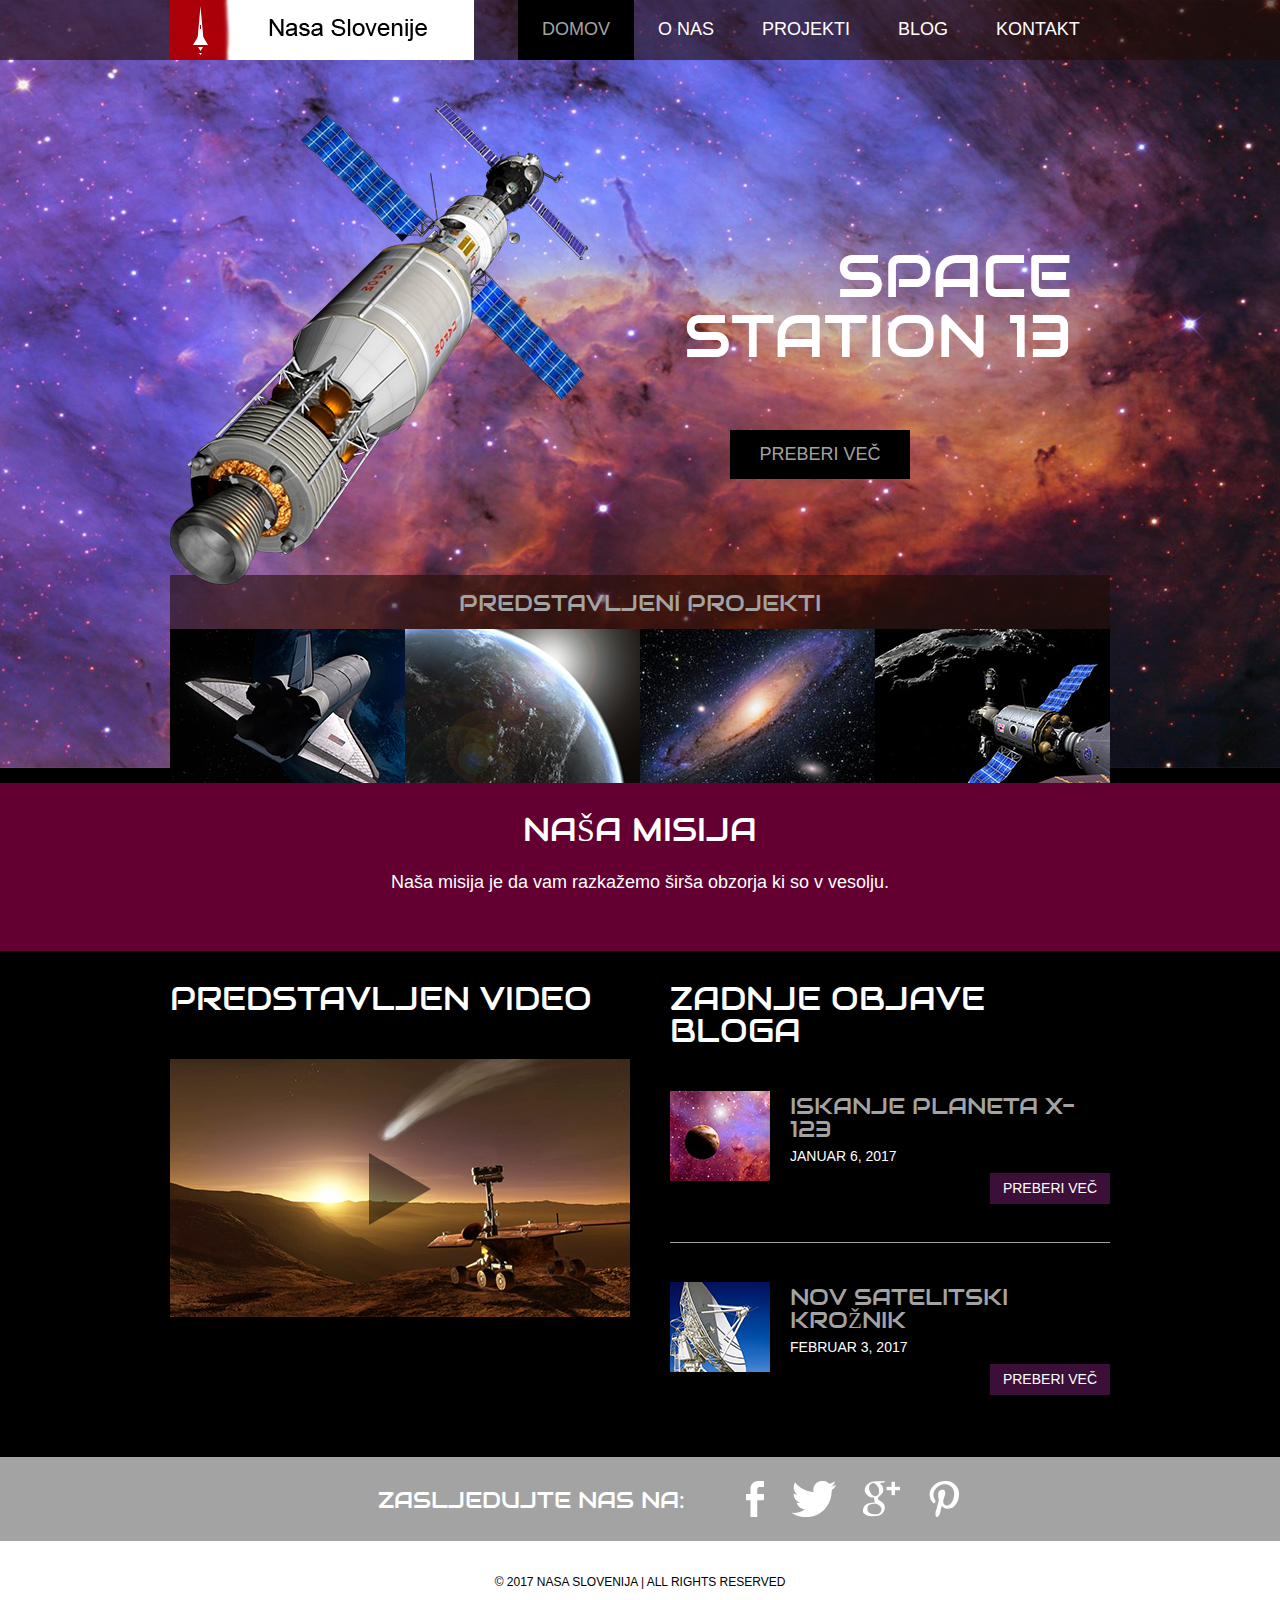
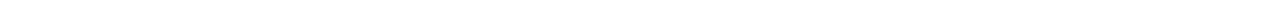
<file: Zakljucni_izpit_HTML/vesolje html/vesolje/index.html>
<!doctype html>
<html>
<head>
	<meta charset="UTF-8">
	<meta name="viewport" content="width=device-width, initial-scale=1.0">
	<link rel="shortcut icon" href="/vesolje/favicon.ico" type="image/x-icon">
    <link rel="icon" href="/favicon.ico" type="image/x-icon">
    <title>Nasa Slovenija</title>
	<link rel="stylesheet" href="css/style.css" type="text/css">
	<link rel="stylesheet" type="text/css" href="css/mobile.css">
	<script src="js/mobile.js" type="text/javascript"></script>
</head>
<body>
	<div id="page">
		<div id="header">
			<div>
				<a href="index.html" class="logo"><img src="images/logo_updatet.png" alt=""></a>
				<ul id="navigation">
					<li class="selected">
						<a href="index.html">Domov</a>
					</li>
					<li>
						<a href="O%20nas.html">O nas</a>
					</li>
					<li class="menu">
						<a href="Projekti.html">Projekti</a>
						<ul class="primary">
							<li>
								<a href="Space%20Engineers.html">Projekt SPACE ENGINEERS</a>
							</li>
						</ul>
					</li>
					<li class="menu">
						<a href="blog.html">Blog</a>
						<ul class="secondary">
							<li>
								<a href="Posamezna%20objava.html">Posamezna objava</a>
							</li>
						</ul>
					</li>
					<li>
						<a href="Kontakt.html">Kontakt</a>
					</li>
				</ul>
			</div>
		</div>
		<div id="body" class="home">
			<div class="header">
				<div>
					<img src="images/satellite.png" alt="" class="satellite">
					<h1>space station 13</h1>
					<h2></h2>
					<a href="blog.html" class="more">Preberi več</a>
					<h3>Predstavljeni projekti</h3>
					<ul>
						<li>
							<a href="Projekti.html"><img src="images/project-image1.jpg" alt=""></a>
						</li>
						<li>
							<a href="Blog.html"><img src="images/project-image2.jpg" alt=""></a>
						</li>
						<li>
							<a href="Space%20Engineers.html"><img src="images/project-image3.jpg" alt=""></a>
						</li>
						<li>
							<a href="Posamezna%20objava.html"><img src="images/project-image4.jpg" alt=""></a>
						</li>
					</ul>
				</div>
			</div>
			<div class="body">
				<div>
					<h1>Naša misija</h1>
					<p>Naša misija je da vam razkažemo širša obzorja ki so v vesolju.</p>
				</div>
			</div>
			<div class="footer">
				<div>
					<ul>
						<li>
							<h1>Predstavljen video</h1>
							<a href="blog.html"><img src="images/mars-rover.jpg" alt=""><span></span></a>
						</li>
						<li>
							<h1>zadnje objave BLOGA</h1>
							<ul>
								<li>
									<a href="blog.html"><img src="images/finding-planet.jpg" alt=""></a>
									<h1>iskanje planeta X-123</h1>
									<span>Januar 6, 2017</span>
									<a href="blog.html" class="more">preberi več</a>
								</li>
								<li>
									<a href="blog.html"><img src="images/new-satellitedish.jpg" alt=""></a>
									<h1>nov satelitski krožnik</h1>
									<span>FEBRUAR 3, 2017</span>
									<a href="blog.html" class="more">preberi več</a>
								</li>
							</ul>
						</li>
					</ul>
				</div>
			</div>
		</div>
		<div id="footer">
			<div class="connect">
				<div>
					<h1>zasljedujte nas na:</h1>
					<div>
						<a href="https://www.facebook.com/9gag/?fref=ts" class="facebook">facebook</a>
						<a href="https://twitter.com/AshleyEmmax" class="twitter">twitter</a>
						<a href="https://plus.google.com/108351522299316597851" class="googleplus">googleplus</a>
						<a href="https://www.pinterest.com/" class="pinterest">pinterest</a>
					</div>
				</div>
			</div>
			<div class="footnote">
				<div>
					<p>&copy; 2017 NASA Slovenija | ALL RIGHTS RESERVED</p>
				</div>
			</div>
		</div>
	</div>
</body>
</html>
</file>
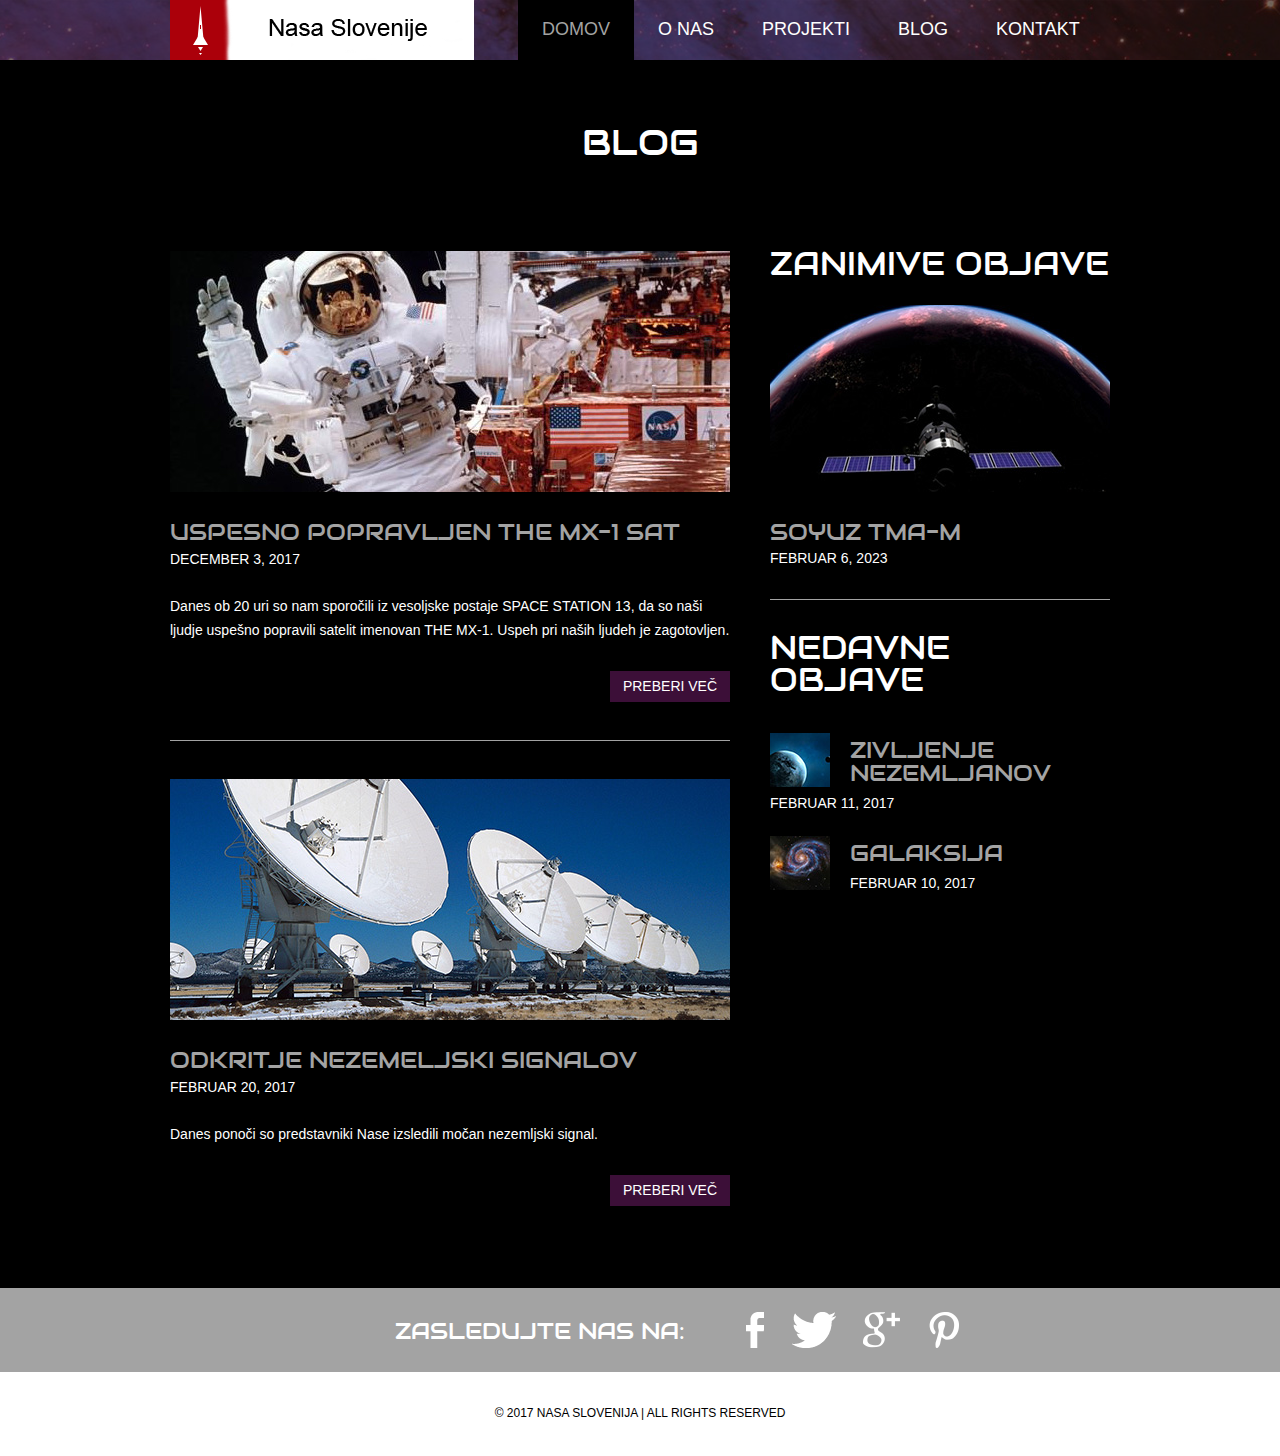
<file: Zakljucni_izpit_HTML/vesolje html/vesolje/Blog.html>
<!doctype html>
<html>
<head>
	<meta charset="UTF-8">
	<meta name="viewport" content="width=device-width, initial-scale=1.0">
    <link rel="shortcut icon" href="/vesolje/favicon.ico" type="image/x-icon">
    <link rel="icon" href="/favicon.ico" type="image/x-icon">
	<title>Nasa Slovenija</title>
	<link rel="stylesheet" href="css/style.css" type="text/css">
	<link rel="stylesheet" type="text/css" href="css/mobile.css">
	<script src="js/mobile.js" type="text/javascript"></script>
</head>
<body>
	<div id="page">
		<div id="header">
			<div>
				<a href="index.html" class="logo"><img src="images/logo_updatet.png" alt=""></a>
				<ul id="navigation">
					<li class="selected">
						<a href="index.html">Domov</a>
					</li>
					<li>
						<a href="O%20nas.html">O nas</a>
					</li>
					<li class="menu">
						<a href="Projekti.html">Projekti</a>
						<ul class="primary">
							<li>
								<a href="Space%20Engineers.html">Projekt SPACE ENGINEERS</a>
							</li>
						</ul>
					</li>
					<li class="menu">
						<a href="blog.html">Blog</a>
						<ul class="secondary">
							<li>
								<a href="Posamezna%20objava.html">Posamezna objava</a>
							</li>
						</ul>
					</li>
					<li>
						<a href="Kontakt.html">Kontakt</a>
					</li>
				</ul>
			</div>
		</div>
		<div id="body">
			<div class="header">
				<div>
					<h1>Blog</h1>
					<div class="article">
						<ul>
							<li>
								<a href="Posamezna%20objava.html"><img src="images/astronaut.jpg" alt=""></a>
								<h1>USPESNO POPRAVLJEN THE MX-1 SAT</h1>
								<span>DECEMBER 3, 2017</span>
								<p>Danes ob 20 uri so nam sporočili iz vesoljske postaje SPACE STATION 13, da so naši ljudje uspešno popravili satelit imenovan THE MX-1. Uspeh pri naših ljudeh je zagotovljen.</p>
								<a href="Posamezna%20objava.html" class="more">Preberi več</a>
							</li>
							<li>
								<a href="Posamezna%20objava.html"><img src="images/satellite-dish.jpg" alt=""></a>
								<h1>ODKRITJE NEZEMELJSKI SIGNALOV</h1>
								<span>FEBRUAR 20, 2017</span>
								<p>Danes ponoči so predstavniki Nase izsledili močan nezemljski signal.</p>
								<a href="Posamezna%20objava.html" class="more">Preberi več</a>
							</li>
						</ul>
					</div>
					<div class="sidebar">
						<ul>
							<li>
								<h1>ZANIMIVE OBJAVE</h1>
								<a href="Posamezna%20objava.html"><img src="images/moon-satellite.jpg" alt=""></a>
								<h2>SOYUZ TMA-M</h2>
								<span>FEBRUAR 6, 2023</span>
							</li>
							<li>
								<h1>NEDAVNE OBJAVE</h1>
								<ul>
									<li>
										<a href="Posamezna%20objava.html"><img src="images/alien-life.jpg" alt=""></a>
										<h2>ZIVLJENJE NEZEMLJANOV</h2>
										<span>FEBRUAR 11, 2017</span>
									</li>
									<li>
										<a href="Posamezna%20objava.html"><img src="images/galaxy.jpg" alt=""></a>
										<h2>GALAKSIJA</h2>
										<span>FEBRUAR 10, 2017</span>
									</li>
								</ul>
							</li>
						</ul>
					</div>
				</div>
			</div>
		</div>
		<div id="footer">
			<div class="connect">
				<div>
					<h1>ZASLEDUJTE NAS NA:</h1>
					<div>
						<a href="https://www.facebook.com/9gag/?fref=ts" class="facebook">facebook</a>
						<a href="https://twitter.com/AshleyEmmax" class="twitter">twitter</a>
						<a href="https://plus.google.com/108351522299316597851" class="googleplus">googleplus</a>
						<a href="https://www.pinterest.com/" class="pinterest">pinterest</a>
					</div>
				</div>
			</div>
			<div class="footnote">
				<div>
					<p>&copy; 2017 NASA Slovenija | ALL RIGHTS RESERVED</p>
				</div>
			</div>
		</div>
	</div>
</body>
</html>
</file>
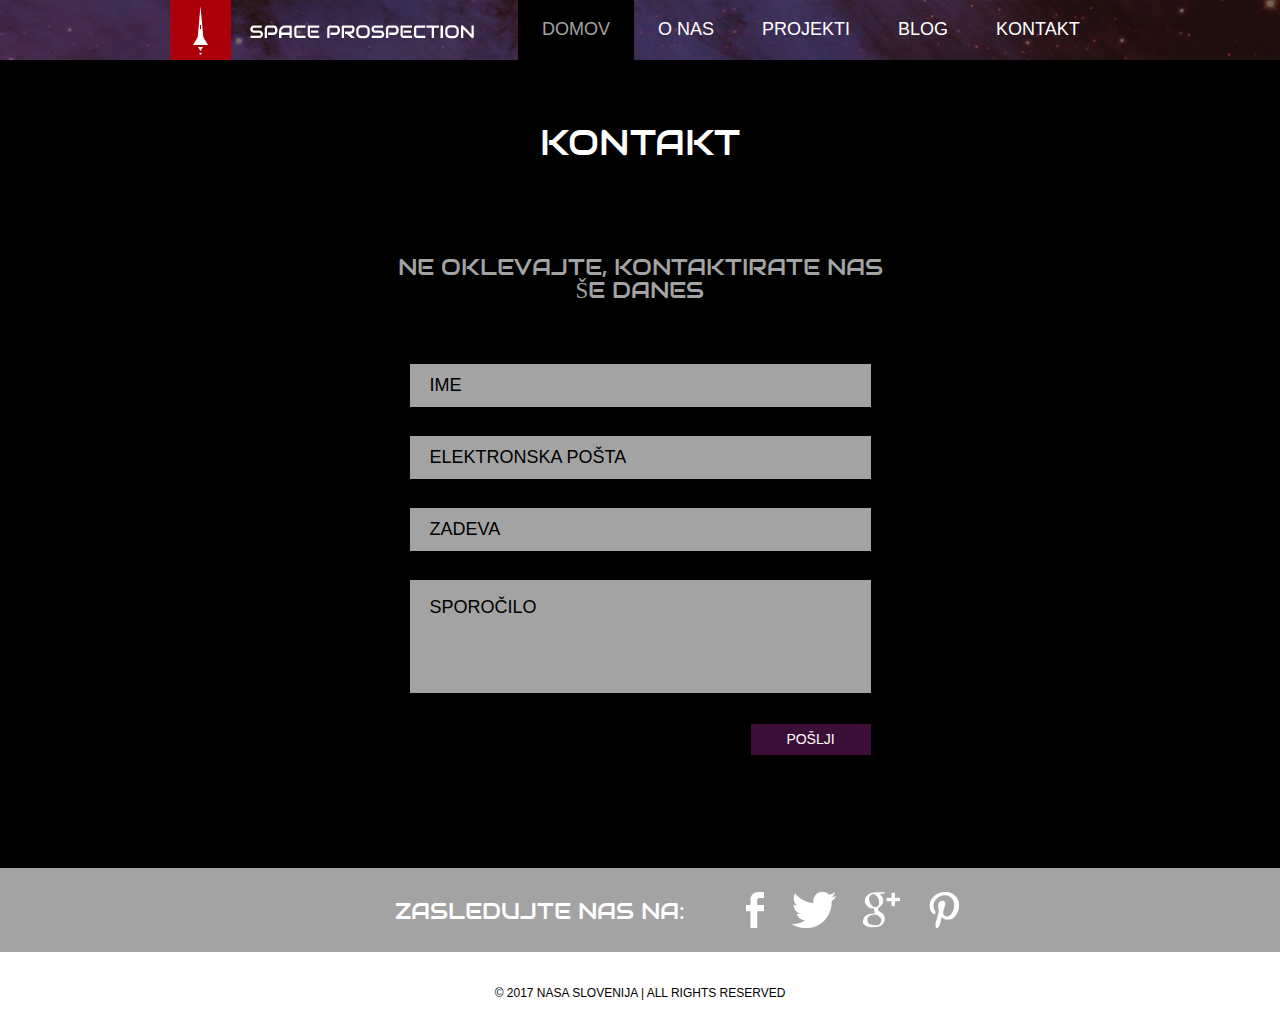
<file: Zakljucni_izpit_HTML/vesolje html/vesolje/Kontakt.html>
<!doctype html>
<html>
<head>
	<meta charset="UTF-8">
	<meta name="viewport" content="width=device-width, initial-scale=1.0">
    <link rel="shortcut icon" href="/vesolje/favicon.ico" type="image/x-icon">
    <link rel="icon" href="/favicon.ico" type="image/x-icon">
	<title>Nasa Slovenija</title>
	<link rel="stylesheet" href="css/style.css" type="text/css">
	<link rel="stylesheet" type="text/css" href="css/mobile.css">
	<script src="js/mobile.js" type="text/javascript"></script>
</head>
<body>
	<div id="page">
		<div id="header">
			<div>
				<a href="index.html" class="logo"><img src="images/logo.png" alt=""></a>
				<ul id="navigation">
					<li class="selected">
						<a href="index.html">Domov</a>
					</li>
					<li>
						<a href="O%20nas.html">O nas</a>
					</li>
					<li class="menu">
						<a href="Projekti.html">Projekti</a>
						<ul class="primary">
							<li>
								<a href="Space%20Engineers.html">Projekt SPACE ENGINEERS</a>
							</li>
						</ul>
					</li>
					<li class="menu">
						<a href="blog.html">Blog</a>
						<ul class="secondary">
							<li>
								<a href="Posamezna%20objava.html">Posamezna objava</a>
							</li>
						</ul>
					</li>
					<li>
						<a href="Kontakt.html">Kontakt</a>
					</li>
				</ul>
			</div>
		</div>
		<div id="body">
			<div class="header">
				<div class="contact">
					<h1>Kontakt</h1>
					<h2>Ne oklevajte, kontaktirate nas še danes</h2>
					<form action="index.html">
						<input type="text" name="Ime" value="Ime" onblur="this.value=!this.value?'Ime':this.value;" onfocus="this.select()" onclick="this.value='';">
						<input type="text" name="Elektronska pošta" value="Elektronska pošta" onblur="this.value=!this.value?'Email Address':this.value;" onfocus="this.select()" onclick="this.value='';">
						<input type="text" name="Zadeva" value="Zadeva" onblur="this.value=!this.value?'Subject':this.value;" onfocus="this.select()" onclick="this.value='';">
						<textarea name="message" cols="50" rows="7">Sporočilo</textarea>
						<input type="submit" value="Pošlji" id="submit">
					</form>
				</div>
			</div>
		</div>
		<div id="footer">
			<div class="connect">
				<div>
					<h1>zasledujte nas na:</h1>
					<div>
						<a href="https://www.facebook.com/9gag/?fref=ts" class="facebook">facebook</a>
						<a href="https://twitter.com/AshleyEmmax" class="twitter">twitter</a>
						<a href="https://plus.google.com/108351522299316597851" class="googleplus">googleplus</a>
						<a href="https://www.pinterest.com/" class="pinterest">pinterest</a>
					</div>
				</div>
			</div>
			<div class="footnote">
				<div>
					<p>&copy; 2017 NASA Slovenija | ALL RIGHTS RESERVED</p>
				</div>
			</div>
		</div>
	</div>
</body>
</html>
</file>
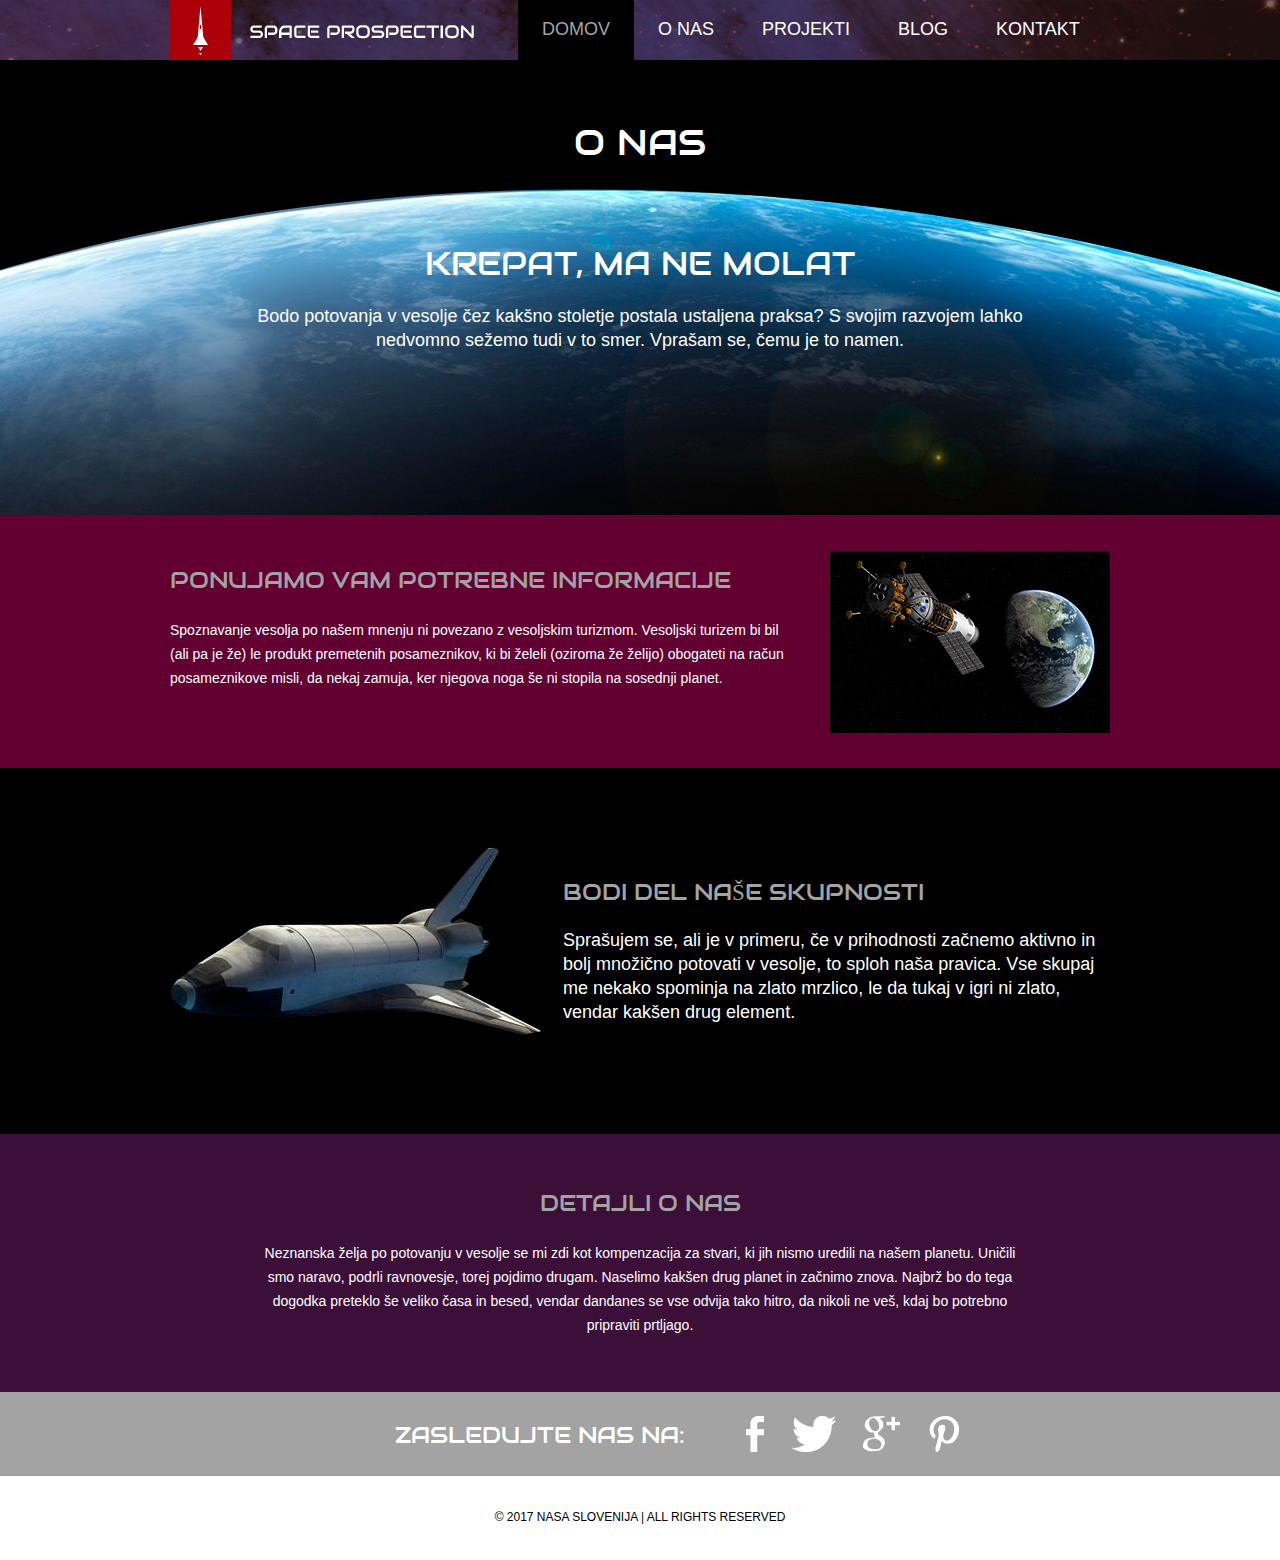
<file: Zakljucni_izpit_HTML/vesolje html/vesolje/O nas.html>
<!doctype html>
<html>
<head>
	<meta charset="UTF-8">
	<meta name="viewport" content="width=device-width, initial-scale=1.0">
    <link rel="shortcut icon" href="/vesolje/favicon.ico" type="image/x-icon">
    <link rel="icon" href="/favicon.ico" type="image/x-icon">
	<title>Nasa Slovenija</title>
	<link rel="stylesheet" href="css/style.css" type="text/css">
	<link rel="stylesheet" type="text/css" href="css/mobile.css">
	<script src="js/mobile.js" type="text/javascript"></script>
</head>
<body>
	<div id="page">
		<div id="header">
			<div>
				<a href="index.html" class="logo"><img src="images/logo.png" alt=""></a>
				<ul id="navigation">
					<li class="selected">
						<a href="index.html">Domov</a>
					</li>
					<li>
						<a href="O%20nas.html">O nas</a>
					</li>
					<li class="menu">
						<a href="Projekti.html">Projekti</a>
						<ul class="primary">
							<li>
								<a href="Space%20Engineers.html">Projekt SPACE ENGINEERS</a>
							</li>
						</ul>
					</li>
					<li class="menu">
						<a href="blog.html">Blog</a>
						<ul class="secondary">
							<li>
								<a href="Posamezna%20objava.html">Posamezna objava</a>
							</li>
						</ul>
					</li>
					<li>
						<a href="Kontakt.html">Kontakt</a>
					</li>
				</ul>
			</div>
		</div>
		<div id="body" class="about">
			<div class="header">
				<div>
					<h1>O NAS</h1>
					<h2>Krepat, ma ne molat</h2>
					<p>Bodo potovanja v vesolje čez kakšno stoletje postala ustaljena praksa? S svojim razvojem lahko nedvomno sežemo tudi v to smer. Vprašam se, čemu je to namen.</p>
				</div>
			</div>
			<div class="body">
				<div>
					<img src="images/earth-satellite.jpg" alt="">
					<h2>ponujamo vam potrebne informacije</h2>
					<p>Spoznavanje vesolja po našem mnenju ni povezano z vesoljskim turizmom. Vesoljski turizem bi bil (ali pa je že) le produkt premetenih posameznikov, ki bi želeli (oziroma že želijo) obogateti na račun posameznikove misli, da nekaj zamuja, ker njegova noga še ni stopila na sosednji planet.</p>
				</div>
			</div>
			<div class="footer">
				<div>
					<img src="images/space-shuttle.png" alt="">
					<h2>Bodi del naše skupnosti</h2>
					<p>Sprašujem se, ali je v primeru, če v prihodnosti začnemo aktivno in bolj množično potovati v vesolje, to sploh naša pravica. Vse skupaj me nekako spominja na zlato mrzlico, le da tukaj v igri ni zlato, vendar kakšen drug element.</p>
				</div>
			</div>
			<div class="section">
				<div>
					<h2>Detajli o nas</h2>
					<p>Neznanska želja po potovanju v vesolje se mi zdi kot kompenzacija za stvari, ki jih nismo uredili na našem planetu. Uničili smo naravo, podrli ravnovesje, torej pojdimo drugam. Naselimo kakšen drug planet in začnimo znova. Najbrž bo do tega dogodka preteklo še veliko časa in besed, vendar dandanes se vse odvija tako hitro, da nikoli ne veš, kdaj bo potrebno pripraviti prtljago. </p>
				</div>
			</div>
		</div>
		<div id="footer">
			<div class="connect">
				<div>
					<h1>zasledujte nas na:</h1>
					<div>
						<a href="https://www.facebook.com/9gag/?fref=ts" class="facebook">facebook</a>
						<a href="https://twitter.com/AshleyEmmax" class="twitter">twitter</a>
						<a href="https://plus.google.com/108351522299316597851" class="googleplus">googleplus</a>
						<a href="https://www.pinterest.com/" class="pinterest">pinterest</a>
					</div>
				</div>
			</div>
			<div class="footnote">
				<div>
					<p>&copy; 2017 NASA Slovenija | ALL RIGHTS RESERVED</p>
				</div>
			</div>
		</div>
	</div>
</body>
</html>
</file>
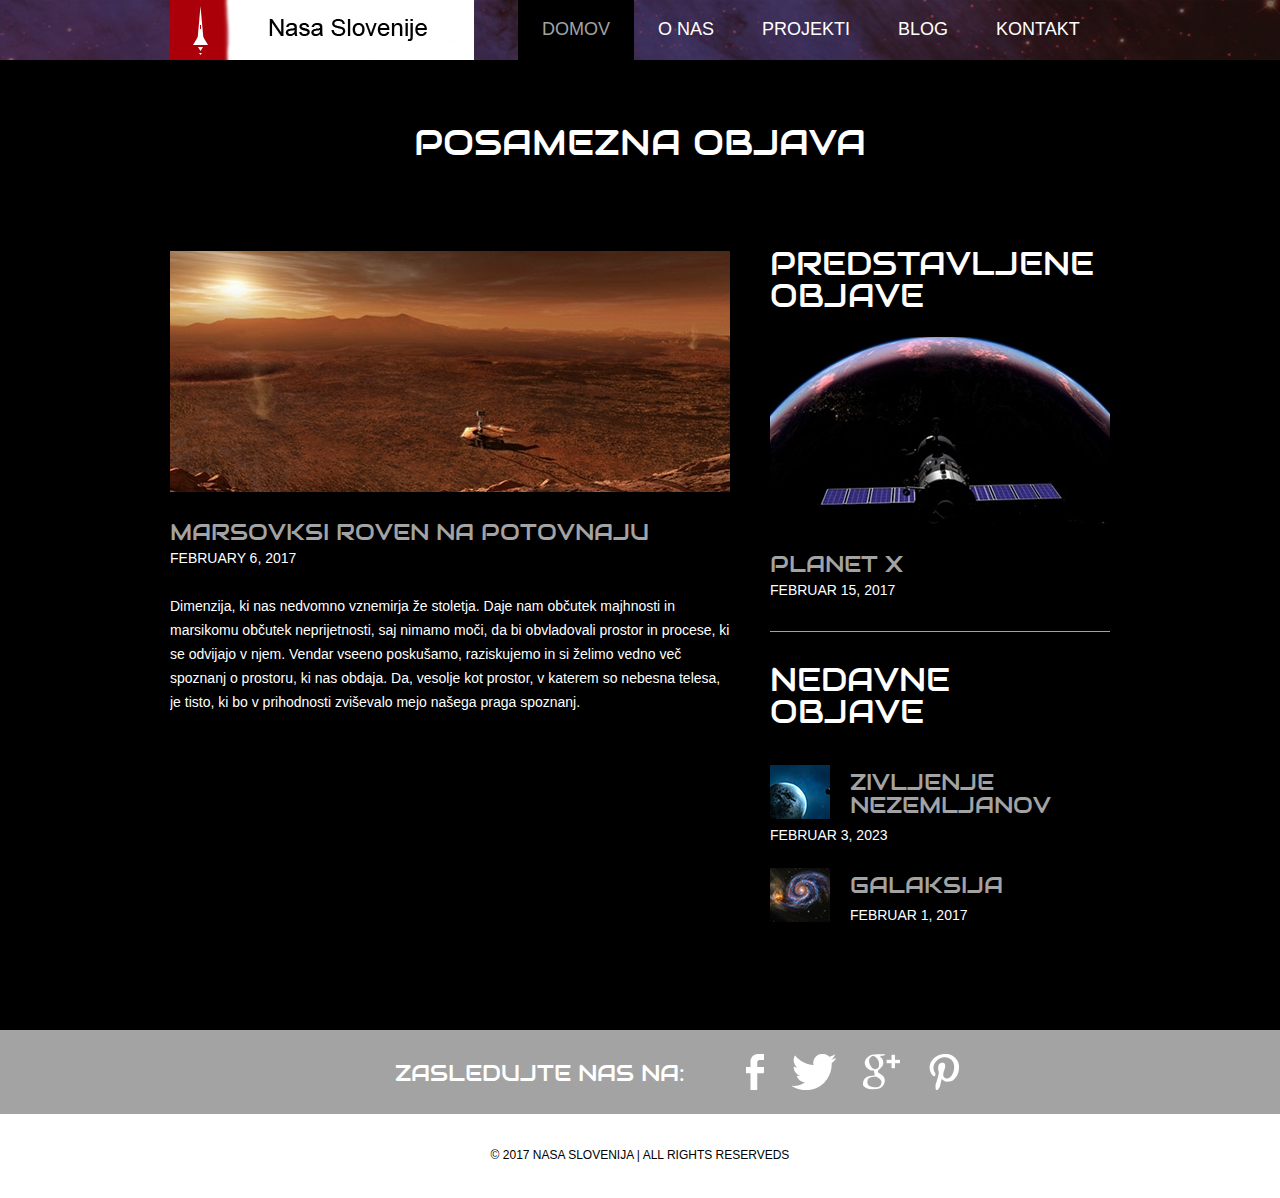
<file: Zakljucni_izpit_HTML/vesolje html/vesolje/Posamezna objava.html>
<!doctype html>
<html>
<head>
	<meta charset="UTF-8">
	<meta name="viewport" content="width=device-width, initial-scale=1.0">
    <link rel="shortcut icon" href="/vesolje/favicon.ico" type="image/x-icon">
    <link rel="icon" href="/favicon.ico" type="image/x-icon">
	<title>Nasa Slovenija</title>
	<link rel="stylesheet" href="css/style.css" type="text/css">
	<link rel="stylesheet" type="text/css" href="css/mobile.css">
	<script src="js/mobile.js" type="text/javascript"></script>
</head>
<body>
	<div id="page">
		<div id="header">
			<div>
				<a href="index.html" class="logo"><img src="images/logo_updatet.png" alt=""></a>
				<ul id="navigation">
					<li class="selected">
						<a href="index.html">Domov</a>
					</li>
					<li>
						<a href="O%20nas.html">O nas</a>
					</li>
					<li class="menu">
						<a href="Projekti.html">Projekti</a>
						<ul class="primary">
							<li>
								<a href="Space%20Engineers.html">Projekt SPACE ENGINEERS</a>
							</li>
						</ul>
					</li>
					<li class="menu">
						<a href="blog.html">Blog</a>
						<ul class="secondary">
							<li>
								<a href="Posamezna%20objava.html">Posamezna objava</a>
							</li>
						</ul>
					</li>
					<li>
						<a href="Kontakt.html">Kontakt</a>
					</li>
				</ul>
			</div>
		</div>
		<div id="body">
			<div class="header">
				<div>
					<h1>Posamezna objava</h1>
					<div class="article">
						<img src="images/martianrover-journey.jpg" alt="">
						<h1>MARSOVKSI ROVEN NA POTOVNAJU</h1>
						<span>FEBRUARY 6, 2017</span>
						<p>Dimenzija, ki nas nedvomno vznemirja že stoletja. Daje nam občutek majhnosti in marsikomu občutek neprijetnosti, saj nimamo moči, da bi obvladovali prostor in procese, ki se odvijajo v njem. Vendar vseeno poskušamo, raziskujemo in si želimo vedno več spoznanj o prostoru, ki nas obdaja. Da, vesolje kot prostor, v katerem so nebesna telesa, je tisto, ki bo v prihodnosti zviševalo mejo našega praga spoznanj. 
                        </p>
					</div>
					<div class="sidebar">
						<ul>
							<li>
								<h1>predstavljene objave</h1>
								<a href="blog.html"><img src="images/moon-satellite.jpg" alt=""></a>
								<h2>planet x</h2>
								<span>FEBRUAR 15, 2017</span>
							</li>
							<li>
								<h1>nedavne objave</h1>
								<ul>
									<li>
										<a href="blog.html"><img src="images/alien-life.jpg" alt=""></a>
										<h2>zivljenje nezemljanov</h2>
										<span>FEBRUAR 3, 2023</span>
									</li>
									<li>
										<a href="blog.html"><img src="images/galaxy.jpg" alt=""></a>
										<h2>galaksija</h2>
										<span>FEBRUAR 1, 2017</span>
									</li>
								</ul>
							</li>
						</ul>
					</div>
				</div>
			</div>
		</div>
		<div id="footer">
			<div class="connect">
				<div>
					<h1>ZASLEDUJTE NAS NA:</h1>
					<div>
						<a href="https://www.facebook.com/9gag/?fref=ts" class="facebook">facebook</a>
						<a href="https://twitter.com/AshleyEmmax" class="twitter">twitter</a>
						<a href="https://plus.google.com/108351522299316597851" class="googleplus">googleplus</a>
						<a href="https://www.pinterest.com/" class="pinterest">pinterest</a>
					</div>
				</div>
			</div>
			<div class="footnote">
				<div>
					<p>&copy; 2017 NASA Slovenija | ALL RIGHTS RESERVEDS</p>
				</div>
			</div>
		</div>
	</div>
</body>
</html>
</file>
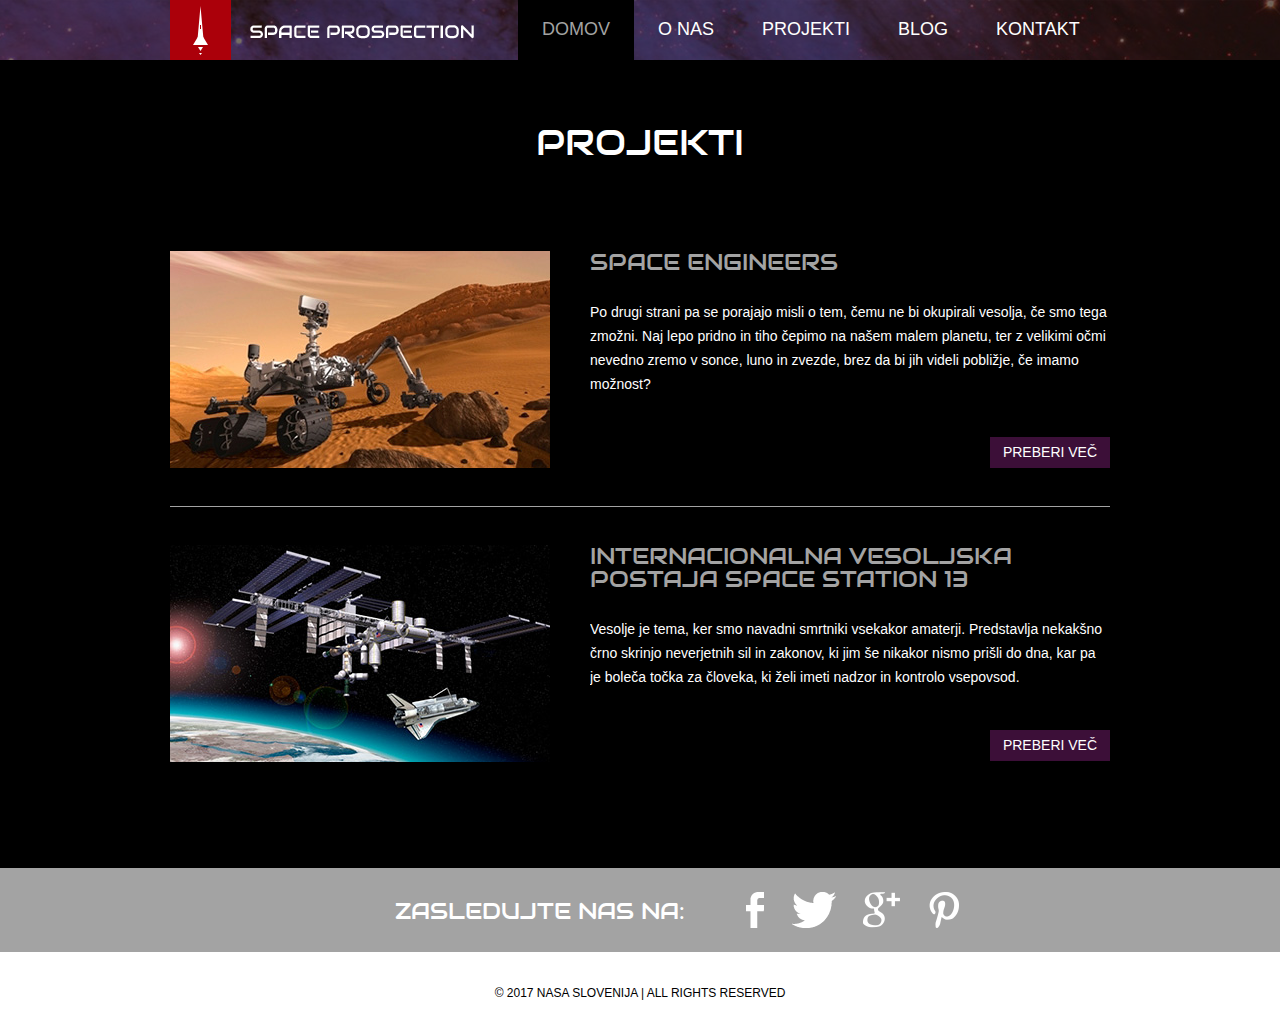
<file: Zakljucni_izpit_HTML/vesolje html/vesolje/Projekti.html>
<!doctype html>
<html>
<head>
	<meta charset="UTF-8">
	<meta name="viewport" content="width=device-width, initial-scale=1.0">
    <link rel="shortcut icon" href="/vesolje/favicon.ico" type="image/x-icon">
    <link rel="icon" href="/favicon.ico" type="image/x-icon">
	<title>Nasa Slovenija</title>
	<link rel="stylesheet" href="css/style.css" type="text/css">
	<link rel="stylesheet" type="text/css" href="css/mobile.css">
	<script src="js/mobile.js" type="text/javascript"></script>
</head>
<body>
	<div id="page">
		<div id="header">
			<div>
				<a href="index.html" class="logo"><img src="images/logo.png" alt=""></a>
				<ul id="navigation">
					<li class="selected">
						<a href="index.html">Domov</a>
					</li>
					<li>
						<a href="O%20nas.html">O nas</a>
					</li>
					<li class="menu">
						<a href="Projekti.html">Projekti</a>
						<ul class="primary">
							<li>
								<a href="Space%20Engineers.html">Projekt SPACE ENGINEERS</a>
							</li>
						</ul>
					</li>
					<li class="menu">
						<a href="blog.html">Blog</a>
						<ul class="secondary">
							<li>
								<a href="Posamezna%20objava.html">Posamezna objava</a>
							</li>
						</ul>
					</li>
					<li>
						<a href="Kontakt.html">Kontakt</a>
					</li>
				</ul>
			</div>
		</div>
		<div id="body">
			<div class="header">
				<div>
					<h1>Projekti</h1>
					<ul>
						<li>
							<a href="Space%20Engineers.html"><img src="images/curious-rover.jpg" alt=""></a>
							<div>
								<h1>SPace engineers </h1>
								<p>Po drugi strani pa se porajajo misli o tem, čemu ne bi okupirali vesolja, če smo tega zmožni. Naj lepo pridno in tiho čepimo na našem malem planetu, ter z velikimi očmi nevedno zremo v sonce, luno in zvezde, brez da bi jih videli pobližje, če imamo možnost?</p>
								<a href="Space%20Engineers.html" class="more">preberi več</a>
							</div>
						</li>
						<li>
							<a href="Space%20Engineers.html"><img src="images/space-station.jpg" alt=""></a>
							<div>
								<h1>internacionalna vesoljska postaja space station 13</h1>
								<p>Vesolje je tema, ker smo navadni smrtniki vsekakor amaterji. Predstavlja nekakšno črno skrinjo neverjetnih sil in zakonov, ki jim še nikakor nismo prišli do dna, kar pa je boleča točka za človeka, ki želi imeti nadzor in kontrolo vsepovsod. </p>
								<a href="Space%20Engineers.html" class="more">preberi več </a>
							</div>
						</li>
					</ul>
				</div>
			</div>
		</div>
		<div id="footer">
			<div class="connect">
				<div>
					<h1>zasledujte nas na:</h1>
					<div>
						<a href="https://www.facebook.com/9gag/?fref=ts" class="facebook">facebook</a>
						<a href="https://twitter.com/AshleyEmmax" class="twitter">twitter</a>
						<a href="https://plus.google.com/108351522299316597851" class="googleplus">googleplus</a>
						<a href="https://www.pinterest.com/" class="pinterest">pinterest</a>
					</div>
				</div>
			</div>
			<div class="footnote">
				<div>
					<p>&copy; 2017 NASA Slovenija | ALL RIGHTS RESERVED</p>
				</div>
			</div>
		</div>
	</div>
</body>
</html>
</file>
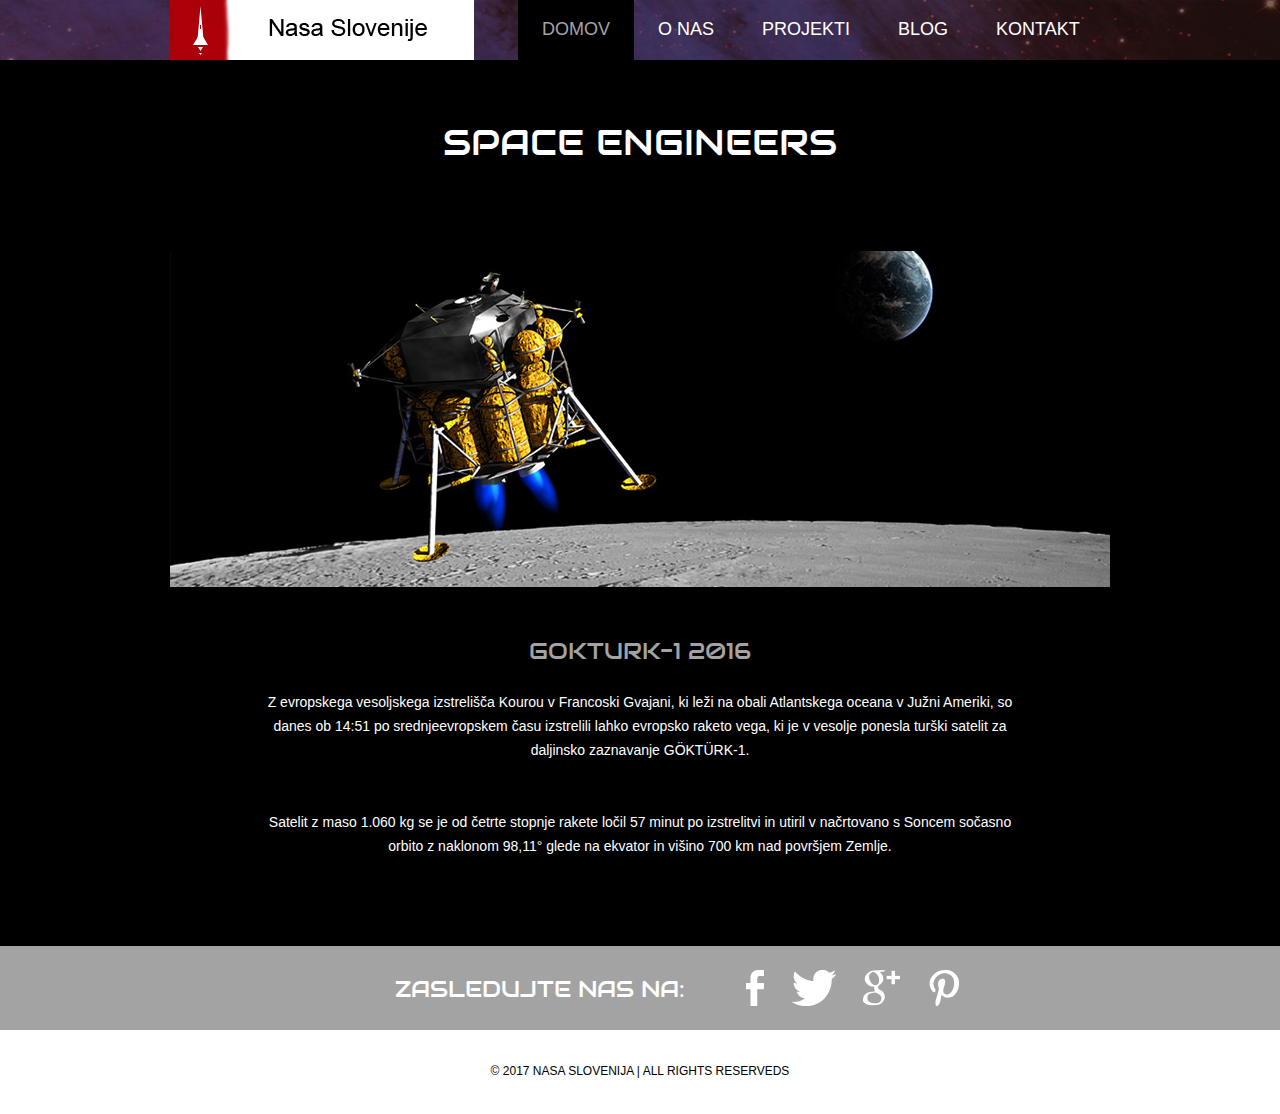
<file: Zakljucni_izpit_HTML/vesolje html/vesolje/Space Engineers.html>
<!doctype html>
<html>
<head>
	<meta charset="UTF-8">
	<meta name="viewport" content="width=device-width, initial-scale=1.0">
    <link rel="shortcut icon" href="/vesolje/favicon.ico" type="image/x-icon">
    <link rel="icon" href="/favicon.ico" type="image/x-icon">
	<title>Nasa Slovenija</title>
	<link rel="stylesheet" href="css/style.css" type="text/css">
	<link rel="stylesheet" type="text/css" href="css/mobile.css">
	<script src="js/mobile.js" type="text/javascript"></script>
</head>
<body>
	<div id="page">
		<div id="header">
			<div>
				<a href="index.html" class="logo"><img src="images/logo_updatet.png" alt=""></a>
				<ul id="navigation">
					<li class="selected">
						<a href="index.html">Domov</a>
					</li>
					<li>
						<a href="O%20nas.html">O nas</a>
					</li>
					<li class="menu">
						<a href="Projekti.html">Projekti</a>
						<ul class="primary">
							<li>
								<a href="Space%20Engineers.html">Projekt SPACE ENGINEERS</a>
							</li>
						</ul>
					</li>
					<li class="menu">
						<a href="blog.html">Blog</a>
						<ul class="secondary">
							<li>
								<a href="Posamezna%20objava.html">Posamezna objava</a>
							</li>
						</ul>
					</li>
					<li>
						<a href="Kontakt.html">Kontakt</a>
					</li>
				</ul>
			</div>
		</div>
		<div id="body">
			<div class="header">
				<div>
					<h1>Space Engineers</h1>
					<img src="images/moon-landing.jpg" alt="">
					<h2>GOKTURK-1 2016</h2>
					<p>Z evropskega vesoljskega izstrelišča Kourou v Francoski Gvajani, ki leži na obali Atlantskega oceana v Južni Ameriki, so danes ob 14:51 po srednjeevropskem času izstrelili lahko evropsko raketo vega, ki je v vesolje ponesla turški satelit za daljinsko zaznavanje GÖKTÜRK-1.</p>
					<p>Satelit z maso 1.060 kg se je od četrte stopnje rakete ločil 57 minut po izstrelitvi in utiril v načrtovano s Soncem sočasno orbito z naklonom 98,11° glede na ekvator in višino 700 km nad površjem Zemlje.</p>
				</div>
			</div>
		</div>
		<div id="footer">
			<div class="connect">
				<div>
					<h1>zasledujte nas na:</h1>
					<div>
						<a href="https://www.facebook.com/9gag/?fref=ts" class="facebook">facebook</a>
						<a href="https://twitter.com/AshleyEmmax" class="twitter">twitter</a>
						<a href="https://plus.google.com/108351522299316597851" class="googleplus">googleplus</a>
						<a href="https://www.pinterest.com/" class="pinterest">pinterest</a>
					</div>
				</div>
			</div>
			<div class="footnote">
				<div>
					<p>&copy; 2017 NASA Slovenija | ALL RIGHTS RESERVEDS</p>
				</div>
			</div>
		</div>
	</div>
</body>
</html>
</file>
<file: Zakljucni_izpit_HTML/vesolje html/vesolje/css/style.css>
/* Website template by freewebsitetemplates.com */
body {
	margin: 0;
	padding: 0;
	position: relative;
	width: auto;
}
body #page {
	background: url("../images/bg-home.jpg") no-repeat scroll center top #000000;
	margin: 0;
	overflow: hidden;
	padding: 0;
	width: auto;
	z-index: 3;
}
a {
	text-decoration: none;
	outline: none;
}
a:active {
	background: none;
}
img {
	border: none;
}
/*-------------------------------------------FONTS---------------------------------------------*/
@font-face {
	font-family: 'audiowide-regular-webfont';
	src: url('../fonts/audiowide-regular-webfont.eot');
	src: url('../fonts/audiowide-regular-webfont.woff') format('woff'), url('../fonts/audiowide-regular-webfont.ttf') format('truetype'), url('../fonts/audiowide-regular-webfont.svg') format('svg');
}
/*----------------------------------------header-styles---------------------------------------*/
#header {
	background: url(../images/bg-transparent1.png) repeat;
	margin: 0;
	min-height: 60px;
	padding: 0;
	width: auto;
}
#header div {
	margin: 0 auto;
	max-width: 940px;
	min-height: 60px;
	padding: 0 10px;
}
#header div a.logo {
	display: block;
	float: left;
	height: 60px;
	margin: 0 44px 0 0;
	padding: 0;
	width: 304px;
}
#header div a img {
	display: block;
	margin: 0;
	padding: 0;
	width: auto;
}
#header div ul {
	display: inline-block;
	float: left;
	list-style: none;
	margin: 0;
	padding: 0;
	width: auto;
}
#header div ul li {
	float: left;
	margin: 0;
	padding: 0;
	width: auto;
}
#header div ul li a {
	color: #ffffff;
	display: block;
	font-family: Arial;
	font-size: 18px;
	font-weight: normal;
	line-height: 59px;
	margin: 0;
	min-height: 60px;
	padding: 0 24px;
 *padding: 0 23px; /* Needed for IE8 and old versions */
	text-align: center;
	text-transform: uppercase;
	width: auto;
}
#header div ul li a:hover {
	background-color: #620031;
	color: #ffffff;
}
#header div ul li.selected a {
	background-color: #000000;
	color: #a3a3a3;
}
#header div ul li.menu {
	position: relative;
}
#header div ul li.menu ul {
	display: block;
	left: -99999px;
	list-style: none;
	margin: 0;
	padding: 0;
	position: absolute;
	top: 60px;
	width: 142px;
	z-index: 50;
}
#header div ul li.menu:hover ul.primary {
	left: 31px;
}
#header div ul li.menu ul.primary.selected {
	left: 31px;
}
#header div ul li.menu:hover ul.secondary {
	left: -20px;
}
#header div ul li.menu ul.secondary.selected {
	left: -20px;
}
#header div ul li.menu ul li {
	margin: 0;
	padding: 0;
	width: auto;
}
#header div ul li.menu ul li a {
	background-color: #620031;
	color: #ffffff;
	display: block;
	font-family: Arial;
	font-size: 18px;
	font-weight: normal;
	line-height: 60px;
	margin: 0;
	min-height: 60px;
	padding: 0 10px;
	text-align: center;
	text-transform: uppercase;
	width: auto;
}
#header div ul li.menu ul.primary.selected li a, #header div ul li.menu ul.secondary.selected li a {
	background-color: #000000;
	color: #a3a3a3;
}
/*----------------------------------------body-home-styles---------------------------------------*/
#body {
	background-color: #000000;
	margin: 0;
	min-height: 808px;
	overflow: hidden;
	padding: 0;
	width: 100%;
}
#body.home {
	background: none;
	margin: 0;
	min-height: 1308px;
	overflow: hidden;
	padding: 0;
	width: 100%;
}
#body.home .header {
	background: none;
	margin: 0;
	overflow: hidden;
	padding: 0;
	width: 100%;
}
#body.home .header div {
	margin: 0 auto;
	max-width: 940px;
	overflow: hidden;
	padding: 0 10px;
	position: relative;
}
#body.home .header div img.satellite {
	display: block;
	left: 10px;
	margin: 0;
	padding: 0;
	position: absolute;
	top: 41px;
	width: auto;
	z-index: 50;
}
#body.home .header div h1 {
	color: #FFFFFF;
	display: block;
	float: right;
	font-family: audiowide-regular-webfont;
	font-size: 60px;
	font-weight: normal;
	line-height: 60px;
	margin: 187px 0 27px;
	padding: 0 38px 0 399px;
	position: relative;
	text-align: right;
	text-transform: uppercase;
	width: 503px;
	z-index: 60;
}
#body.home .header div h2 {
	color: #FFFFFF;
	display: block;
	float: right;
	font-family: Arial;
	font-size: 43px;
	font-weight: normal;
	line-height: 43px;
	margin: 0 0 36px;
	padding: 0 146px 0 506px;
	position: relative;
	text-align: right;
	text-transform: uppercase;
	width: 288px;
	z-index: 60;
}
#body.home .header div a.more {
	background-color: #000000;
	color: #a3a3a3;
	display: block;
	float: right;
	font-family: Arial;
	font-size: 18px;
	font-weight: normal;
	height: 49px;
	line-height: 49px;
	margin: 0 200px 0 0;
	padding: 0;
	text-align: center;
	text-transform: uppercase;
	position: relative;
	width: 180px;
	z-index: 55;
}
#body.home .header div a.more:hover {
	background-color: #ab000b;
	color: #ffffff;
}
#body.home .header div h3 {
	background: url("../images/bg-transparent1.png") repeat;
	color: #A3A3A3;
	float: left;
	font-family: audiowide-regular-webfont;
	font-size: 23px;
	font-weight: normal;
	line-height: 23px;
	margin: 96px 0 0;
 *margin: 102px 0 0;/* Needed for IE8 and old versions */
	min-height: 27px;
	padding: 17px 0 10px;
	position: relative;
	text-align: center;
	text-transform: uppercase;
	width: 940px;
}
#body.home .header div ul {
	display: inline-block;
	list-style: none outside none;
	margin: 0 0 -6px;
	overflow: hidden;
	padding: 0;
	width: auto;
}
#body.home .header div ul li:first-child {
	padding: 0;
}
#body.home .header div ul li {
	border: medium none;
	float: left;
	margin: 0;
	padding: 0;
	width: auto;
}
#body.home .header div ul li a {
	display: block;
	float: none;
	height: 156px;
	margin: 0;
	padding: 0;
	width: 235px;
}
#body.home .header div ul li a img {
	cursor: pointer;
	filter: alpha(opacity=100);/* Needed for IE8 and old versions */
	opacity: 1.0;
	display: block;
	margin: 0;
	padding: 0;
	width: auto;
}
#body.home .header div ul li a img:hover {
	filter: alpha(opacity=70);/* Needed for IE8 and old versions */
	opacity: 0.7;
}
#body.home .body {
	background-color: #630031;
	margin: 0;
	min-height: 168px;
	overflow: hidden;
	padding: 0;
	width: 100%;
}
#body.home .body div {
	margin: 0 auto;
	max-width: 940px;
	overflow: hidden;
	padding: 31px 10px 0;
}
#body.home .body div h1 {
	color: #FFFFFF;
	display: block;
	font-family: audiowide-regular-webfont;
	font-size: 32px;
	font-weight: normal;
	line-height: 32px;
	margin: 0 auto 24px;
	padding: 0;
	text-align: center;
	text-transform: uppercase;
	width: 780px;
}
#body.home .body div p {
	color: #ffffff;
	display: block;
	font-family: Arial;
	font-size: 18px;
	font-weight: normal;
	line-height: 24px;
	margin: 0 auto;
	padding: 0;
	text-align: center;
	width: 780px;
}
#body.home .body div p a {
	color: #ffffff;
	font-family: Arial;
	font-size: 18px;
	font-weight: normal;
	line-height: 24px;
	margin: 0 auto;
	padding: 0;
	text-decoration: underline;
}
#body.home .body div p a:hover {
	color: #a3a3a3;
}
#body.home .footer {
	background-color: #000000;
	margin: 0;
	overflow: hidden;
	padding: 0;
	width: 100%;
}
#body.home .footer div {
	margin: 0 auto;
	max-width: 960px;
	overflow: hidden;
	padding: 32px 0 16px;
}
#body.home .footer div ul {
	display: inline-block;
	list-style: none;
	margin: 0;
	overflow: hidden;
	padding: 0;
	width: auto;
}
#body.home .footer div ul li:first-child {
	float: left;
	margin: 0 10px;
	padding: 0;
	width: 460px;
}
#body.home .footer div ul li {
	float: left;
	margin: 0 0 0 10px;
	padding: 0 0 0 20px;
	width: 440px;
}
#body.home .footer div ul li h1 {
	color: #FFFFFF;
	font-family: audiowide-regular-webfont;
	font-size: 32px;
	font-weight: normal;
	line-height: 32px;
	margin: 0 0 44px;
	padding: 0;
	text-align: left;
	text-transform: uppercase;
	width: auto;
}
#body.home .footer div ul li a {
	display: block;
	height: 258px;
	margin: 0;
	position: relative;
	padding: 0;
	width: 460px;
}
#body.home .footer div ul li a img {
	cursor: pointer;
	filter: alpha(opacity=100);/* Needed for IE8 and old versions */
	opacity: 1.0;
	display: block;
	margin: 0;
	padding: 0;
	width: auto;
}
#body.home .footer div ul li a:hover img {
	filter: alpha(opacity=70);/* Needed for IE8 and old versions */
	opacity: 0.7;
}
#body.home .footer div ul li a span {
	background: url(../images/icons.png) no-repeat 0 -152px;
	display: block;
	height: 72px;
	left: 199px;
	margin: 0;
	padding: 0;
	position: absolute;
	top: 94px;
	width: 62px;
}
#body.home .footer div ul li a:hover span {
	background: url(../images/icons.png) no-repeat 0 -226px;
}
#body.home .footer div ul li ul {
	display: inline-block;
	list-style: none outside none;
	margin: 0;
	overflow: hidden;
	padding: 0;
	width: 440px;
}
#body.home .footer div ul li ul li {
	border-top: 1px solid #A3A3A3;
	float: none;
	margin: 0;
	overflow: hidden;
	padding: 39px 10px 38px 0;
	width: 440px;
}
#body.home .footer div ul li ul li:first-child {
	border: medium none;
	margin: 0;
	padding: 0 0 38px;
	width: 440px;
}
#body.home .footer div ul li ul li a {
	display: block;
	float: left;
	height: 90px;
	margin: 0 20px 0 0;
	padding: 0;
	width: 100px;
}
#body.home .footer div ul li ul li a img {
	cursor: pointer;
	filter: alpha(opacity=100);/* Needed for IE8 and old versions */
	opacity: 1.0;
	display: block;
	margin: 0;
	padding: 0;
	width: auto;
}
#body.home .footer div ul li ul li a img:hover {
	filter: alpha(opacity=70);/* Needed for IE8 and old versions */
	opacity: 0.7;
}
#body.home .footer div ul li ul li h1 {
	color: #A3A3A3;
	float: left;
	font-family: audiowide-regular-webfont;
	font-size: 23px;
	font-weight: normal;
	line-height: 23px;
	margin: 0;
	padding: 4px 0 8px;
	text-align: left;
	text-transform: uppercase;
	width: 310px;
}
#body.home .footer div ul li ul li span {
	color: #FFFFFF;
	display: block;
	float: left;
	font-family: Arial;
	font-size: 14px;
	font-weight: normal;
	line-height: 14px;
	margin: 0 0 10px;
	padding: 0;
	text-align: left;
	text-transform: uppercase;
	width: 310px;
}
#body.home .footer div ul li ul li a.more {
	background-color: #3c0f38;
	color: #ffffff;
	display: block;
	float: right;
	font-family: Arial;
	font-size: 14px;
	font-weight: normal;
	height: 31px;
	line-height: 31px;
	margin: 0;
	padding: 0;
	text-align: center;
	text-transform: uppercase;
	width: 120px;
}
#body.home .footer div ul li ul li a.more:hover {
	background-color: #620031;
}
/*----------------------------------------body-styles---------------------------------------*/
#body.about .header {
	background: url(../images/bg-about.jpg) no-repeat center top #000000;
	margin: 0;
	min-height: 455px;
	padding: 0;
	width: 100%;
}
#body.about .header div, #body .header div {
	margin: 0 auto;
	max-width: 960px;
	overflow: hidden;
	padding: 65px 0 40px;
}
#body.about .header div h1, #body .header div h1 {
	color: #FFFFFF;
	display: block;
	font-family: audiowide-regular-webfont;
	font-size: 36px;
	font-weight: normal;
	line-height: 36px;
	margin: 0 auto 87px;
	padding: 0;
	text-align: center;
	text-transform: uppercase;
	width: 940px;
}
#body.about .header div h2 {
	color: #FFFFFF;
	display: block;
	font-family: audiowide-regular-webfont;
	font-size: 32px;
	font-weight: normal;
	line-height: 32px;
	margin: 0 auto 24px;
	padding: 0;
	text-align: center;
	text-transform: uppercase;
	width: 820px;
}
#body.about .header div p {
	color: #ffffff;
	display: block;
	font-family: Arial;
	font-size: 18px;
	font-weight: normal;
	line-height: 24px;
	margin: 0 auto;
	padding: 0;
	text-align: center;
	width: 820px;
}
#body.about .header div p a {
	color: #ffffff;
	font-family: Arial;
	font-size: 18px;
	font-weight: normal;
	line-height: 24px;
	margin: 0;
	padding: 0;
	text-decoration: underline;
}
#body.about .header div p a:hover {
	color: #a3a3a3;
}
#body.about .body {
	background-color: #620031;
	margin: 0;
	min-height: 253px;
	overflow: hidden;
	padding: 0;
	width: 100%;
}
#body.about .body div {
	margin: 0 auto;
	max-width: 940px;
	overflow: hidden;
	padding: 36px 10px 35px;
}
#body.about .body div h2 {
	color: #A3A3A3;
	float: left;
	font-family: audiowide-regular-webfont;
	font-size: 23px;
	font-weight: normal;
	line-height: 23px;
	margin: 18px 0 26px;
	padding: 0;
	text-align: left;
	text-transform: uppercase;
	width: 620px;
}
#body.about .body div p {
	color: #ffffff;
	display: block;
	float: left;
	font-family: Arial;
	font-size: 14px;
	font-weight: normal;
	line-height: 24px;
	margin: 0;
	padding: 0;
	text-align: left;
	width: 620px;
}
#body.about .body div p a {
	color: #ffffff;
	font-family: Arial;
	font-size: 14px;
	font-weight: normal;
	line-height: 24px;
	margin: 0;
	padding: 0;
	text-decoration: underline;
}
#body.about .body div p a:hover {
	color: #a3a3a3;
}
#body.about .body div img {
	display: block;
	float: right;
	margin: 0;
	padding: 0;
	width: auto;
}
#body.about .footer {
	background-color: #000000;
	margin: 0;
	min-height: 366px;
	padding: 0;
	width: 100%;
}
#body.about .footer div {
	margin: 0 auto;
	overflow: hidden;
	padding: 79px 0 0 10px;
	width: 950px;
}
#body.about .footer div h2 {
	color: #A3A3A3;
	float: right;
	font-family: audiowide-regular-webfont;
	font-size: 23px;
	font-weight: normal;
	line-height: 23px;
	margin: 34px 0 24px;
	padding: 0;
	text-align: left;
	text-transform: uppercase;
	width: 557px;
}
#body.about .footer div p {
	color: #ffffff;
	display: block;
	float: right;
	font-family: Arial;
	font-size: 18px;
	font-weight: normal;
	line-height: 24px;
	margin: 0 auto;
	padding: 0;
	text-align: left;
	width: 557px;
}
#body.about .footer div p a {
	color: #ffffff;
	font-family: Arial;
	font-size: 18px;
	font-weight: normal;
	line-height: 24px;
	margin: 0 auto;
	padding: 0;
	text-decoration: underline;
}
#body.about .footer div p a:hover {
	color: #a3a3a3;
}
#body.about .footer div img {
	float: left;
	display: block;
	margin: 0;
	padding: 0;
	width: auto;
}
#body.about .section {
	background-color: #3c0f38;
	margin: 0;
	min-height: 234px;
	padding: 0;
	width: auto;
}
#body.about .section div {
	margin: 0 auto;
	max-width: 960px;
	overflow: hidden;
	padding: 58px 0 55px;
}
#body.about .section div h2 {
	color: #A3A3A3;
	display: block;
	font-family: audiowide-regular-webfont;
	font-size: 23px;
	font-weight: normal;
	line-height: 23px;
	margin: 0 auto 26px;
	padding: 0;
	text-align: center;
	text-transform: uppercase;
	width: 780px;
}
#body.about .section div p {
	color: #ffffff;
	display: block;
	font-family: Arial;
	font-size: 14px;
	font-weight: normal;
	line-height: 24px;
	margin: 0 auto;
	padding: 0;
	text-align: center;
	width: 780px;
}
#body.about .section div p a {
	color: #ffffff;
	font-family: Arial;
	font-size: 14px;
	font-weight: normal;
	line-height: 24px;
	margin: 0;
	padding: 0;
	text-decoration: underline;
}
#body.about .section div p a:hover {
	color: #a3a3a3;
}
#body .header {
	margin: 0 auto;
	padding: 0;
	width: 100%;
}
#body .header div ul {
	display: inline-block;
	max-width: 940px;
	list-style: none outside none;
	margin: 0;
	padding: 3px 10px 0;
}
#body .header div ul li:first-child {
	border: none;
	padding: 0 0 38px;
}
#body .header div ul li {
	border-top: 1px solid #A3A3A3;
	margin: 0;
	overflow: hidden;
	padding: 38px 0;
	width: auto;
}
#body .header div ul li a {
	display: block;
	float: left;
	height: 217px;
	margin: 0 40px 0 0;
	padding: 0;
	width: 380px;
}
#body .header div ul li a img {
	cursor: pointer;
	filter: alpha(opacity=100);/* Needed for IE8 and old versions */
	opacity: 1.0;
	display: block;
	margin: 0;
	padding: 0;
	width: auto;
}
#body .header div ul li a img:hover {
	filter: alpha(opacity=70);/* Needed for IE8 and old versions */
	opacity: 0.7;
}
#body .header div ul li div {
	float: left;
	margin: 0;
	overflow: hidden;
	padding: 0;
	width: 520px;
}
#body .header div ul li div h1 {
	color: #A3A3A3;
	font-family: audiowide-regular-webfont;
	font-size: 23px;
	font-weight: normal;
	line-height: 23px;
	margin: 0 0 26px;
	padding: 0;
	text-align: left;
	text-transform: uppercase;
	width: 520px;
}
#body .header div ul li div p {
	color: #FFFFFF;
	font-family: Arial;
	font-size: 14px;
	font-weight: normal;
	line-height: 24px;
	margin: 0 0 41px;
	padding: 0;
	text-align: left;
	width: 520px;
}
#body .header div ul li div p a {
	color: #FFFFFF;
	display: inline;
	float: none;
	font-family: Arial;
	font-size: 14px;
	font-weight: normal;
	height: auto;
	line-height: 24px;
	margin: 0;
	padding: 0;
	text-decoration: underline;
	width: auto;
}
#body .header div ul li div p a:hover {
	color: #a3a3a3;
}
#body .header div ul li div a.more {
	background-color: #3c0f38;
	color: #ffffff;
	display: block;
	float: right;
	font-family: Arial;
	font-size: 14px;
	font-weight: normal;
	height: 31px;
	line-height: 31px;
	margin: 0;
	padding: 0;
	text-align: center;
	text-transform: uppercase;
	width: 120px;
}
#body .header div ul li div a.more:hover {
	background-color: #620031;
}
#body .header div img {
	display: block;
	margin: 0 auto;
	padding: 3px 0 0;
	width: auto;
}
#body .header div h2 {
	color: #A3A3A3;
	display: block;
	font-family: audiowide-regular-webfont;
	font-size: 23px;
	font-weight: normal;
	line-height: 23px;
	margin: 0 auto;
	padding: 53px 0 27px;
	text-align: center;
	text-transform: uppercase;
	width: 780px;
}
#body .header div p {
	color: #FFFFFF;
	display: block;
	font-family: Arial;
	font-size: 14px;
	font-weight: normal;
	line-height: 24px;
	margin: 0 auto 48px;
	padding: 0;
	text-align: center;
	width: 780px;
}
#body .header div p a {
	color: #ffffff;
	font-family: Arial;
	font-size: 14px;
	font-weight: normal;
	line-height: 24px;
	margin: 0 auto;
	padding: 0;
	text-decoration: underline;
}
#body .header div p a:hover {
	color: #a3a3a3;
}
#body .header div .article {
	float: left;
	margin: 0 40px 0 10px;
	padding: 0;
	width: 560px;
}
#body .header div .article ul {
	display: inline-block;
	list-style: none outside none;
	margin: 0;
	padding: 3px 0 0;
	width: 560px;
}
#body .header div .article ul li:first-child {
	border: none;
	padding: 0 0 38px;
}
#body .header div .article ul li {
	border-top: 1px solid #a3a3a3;
	margin: 0;
	overflow: hidden;
	padding: 38px 0 38px;
	width: auto;
}
#body .header div .article ul li a {
	display: block;
	height: 241px;
	margin: 0 0 29px;
	padding: 0;
	width: 560px;
}
#body .header div .article ul li a img {
	cursor: pointer;
	filter: alpha(opacity=100);/* Needed for IE8 and old versions */
	opacity: 1.0;
	display: block;
	margin: 0;
	padding: 0;
	width: auto;
}
#body .header div .article ul li a img:hover {
	filter: alpha(opacity=70);/* Needed for IE8 and old versions */
	opacity: 0.7;
}
#body .header div .article ul li h1 {
	color: #A3A3A3;
	font-family: audiowide-regular-webfont;
	font-size: 23px;
	font-weight: normal;
	line-height: 23px;
	margin: 0 0 8px;
	padding: 0;
	text-align: left;
	text-transform: uppercase;
	width: auto;
}
#body .header div .article ul li span {
	color: #FFFFFF;
	display: block;
	font-family: Arial;
	font-size: 14px;
	font-weight: normal;
	line-height: 14px;
	margin: 0 0 28px;
	padding: 0;
	text-align: left;
	text-transform: uppercase;
	width: auto;
}
#body .header div .article ul li p {
	color: #FFFFFF;
	font-family: Arial;
	font-size: 14px;
	font-weight: normal;
	line-height: 24px;
	margin: 0 0 29px;
	padding: 0;
	text-align: left;
	width: auto;
}
#body .header div .article ul li p a {
	color: #FFFFFF;
	display: inline;
	float: none;
	font-family: Arial;
	font-size: 14px;
	font-weight: normal;
	height: auto;
	line-height: 24px;
	margin: 0;
	padding: 0;
	text-decoration: underline;
	width: auto;
}
#body .header div .article ul li p a:hover {
	color: #a3a3a3;
}
#body .header div .article ul li a.more {
	background-color: #3c0f38;
	color: #ffffff;
	display: block;
	float: right;
	font-family: Arial;
	font-size: 14px;
	font-weight: normal;
	height: 31px;
	line-height: 31px;
	margin: 0;
	padding: 0;
	text-align: center;
	text-transform: uppercase;
	width: 120px;
}
#body .header div .article ul li a.more:hover {
	background-color: #620031;
}
#body .header div .sidebar {
	float: left;
	margin: 0;
	padding: 0;
	width: 340px;
}
#body .header div .sidebar ul {
	display: inline-block;
	list-style: none;
	margin: 0;
	padding: 0;
	width: 340px;
}
#body .header div .sidebar ul li:first-child {
	border: medium none;
	padding: 0 0 34px;
}
#body .header div .sidebar ul li {
	border-top: 1px solid #A3A3A3;
	margin: 0;
	overflow: hidden;
	padding: 32px 0 34px;
	width: auto;
}
#body .header div .sidebar ul li h1 {
	color: #FFFFFF;
	font-family: audiowide-regular-webfont;
	font-size: 32px;
	font-weight: normal;
	line-height: 32px;
	margin: 0 0 25px;
	padding: 0;
	text-align: left;
	text-transform: uppercase;
	width: 340px;
}
#body .header div .sidebar ul li a {
	display: block;
	float: none;
	height: 187px;
	margin: 0 0 29px;
	padding: 0;
	width: 34px;
}
#body .header div .sidebar ul li a img {
	cursor: pointer;
	filter: alpha(opacity=100);/* Needed for IE8 and old versions */
	opacity: 1.0;
	display: block;
	margin: 0;
	padding: 0;
	width: auto;
}
#body .header div .sidebar ul li a img:hover {
	filter: alpha(opacity=70);/* Needed for IE8 and old versions */
	opacity: 0.7;
}
#body .header div .sidebar ul li h2 {
	color: #A3A3A3;
	font-family: audiowide-regular-webfont;
	font-size: 23px;
	font-weight: normal;
	line-height: 23px;
	margin: 0 0 7px;
	padding: 0;
	text-align: left;
	text-transform: uppercase;
	width: auto;
}
#body .header div .sidebar ul li span {
	color: #ffffff;
	display: block;
	font-family: Arial;
	font-size: 14px;
	font-weight: normal;
	line-height: 14px;
	margin: 0;
	padding: 0;
	text-align: left;
	text-transform: uppercase;
	width: auto;
}
#body .header div .sidebar ul li ul {
	display: inline-block;
	list-style: none outside none;
	margin: 0;
	padding: 12px 0 0;
	width: 340px;
}
#body .header div .sidebar ul li ul li:first-child {
	padding: 0;
}
#body .header div .sidebar ul li ul li {
	border: medium none;
	margin: 0 0 26px;
	overflow: hidden;
	padding: 0;
	width: auto;
}
#body .header div .sidebar ul li ul li a {
	display: block;
	float: left;
	height: 54px;
	margin: 0 20px 0 0;
	padding: 0;
	width: 60px;
}
#body .header div .sidebar ul li ul li a img {
	cursor: pointer;
	filter: alpha(opacity=100);/* Needed for IE8 and old versions */
	opacity: 1.0;
	display: block;
	margin: 0;
	padding: 0;
	width: auto;
}
#body .header div .sidebar ul li ul li a img:hover {
	filter: alpha(opacity=70);/* Needed for IE8 and old versions */
	opacity: 0.7;
}
#body .header div .sidebar ul li ul li h2 {
	color: #A3A3A3;
	float: left;
	font-family: audiowide-regular-webfont;
	font-size: 23px;
	font-weight: normal;
	line-height: 23px;
	margin: 6px 0 11px;
	padding: 0;
	text-align: left;
	text-transform: uppercase;
	width: 260px;
}
#body .header div .sidebar ul li ul li span {
	color: #ffffff;
	display: block;
	float: left;
	font-family: Arial;
	font-size: 14px;
	line-height: 14px;
	margin: 0;
	padding: 0;
	text-align: left;
	text-transform: uppercase;
	width: auto;
}
#body .header div .article img {
	display: block;
	margin: 3px 0 29px;
	padding: 0;
	width: auto;
}
#body .header div .article h1 {
	color: #A3A3A3;
	font-family: audiowide-regular-webfont;
	font-size: 23px;
	font-weight: normal;
	line-height: 23px;
	margin: 0 0 7px;
	padding: 0;
	text-align: left;
	text-transform: uppercase;
	width: auto;
}
#body .header div .article span {
	color: #FFFFFF;
	display: block;
	font-family: Arial;
	font-size: 14px;
	font-weight: normal;
	line-height: 14px;
	margin: 0 0 29px;
	padding: 0;
	text-align: left;
	text-transform: uppercase;
	width: auto;
}
#body .header div .article p {
	color: #FFFFFF;
	font-family: Arial;
	font-size: 14px;
	font-weight: normal;
	line-height: 24px;
	margin: 0 0 24px;
	padding: 0;
	text-align: left;
	width: auto;
}
#body .header div .article p a {
	color: #ffffff;
	font-family: Arial;
	font-size: 14px;
	font-weight: normal;
	line-height: 24px;
	margin: 0;
	padding: 0;
	text-decoration: underline;
}
#body .header div .article p a:hover {
	color: #a3a3a3;
}
#body .header .contact h2 {
	color: #A3A3A3;
	display: block;
	font-family: audiowide-regular-webfont;
	font-size: 23px;
	font-weight: normal;
	line-height: 23px;
	margin: 0 auto;
	padding: 8px 0 62px;
	text-align: center;
	text-transform: uppercase;
	width: 500px;
}
#body .header div form {
	display: block;
	margin: 0 auto;
	padding: 0;
	width: 461px;
}
#body .header div form input {
	background-color: #A3A3A3;
	border: medium none;
	color: #000000;
	display: block;
	font-family: Arial;
	font-size: 18px;
	font-weight: normal;
	height: 43px;
	line-height: 43px;
	margin: 0 0 29px;
	padding: 0 0 0 20px;
	text-align: left;
	text-transform: uppercase;
	width: 441px;
}
#body .header div form textarea {
	background-color: #A3A3A3;
	border: medium none;
	color: #000000;
	display: block;
	font-family: Arial;
	font-size: 18px;
	font-weight: normal;
	height: 98px;
	line-height: 24px;
	margin: 0 0 31px;
	overflow: auto;
	padding: 15px 0 0 20px;
	resize: none;
	text-align: left;
	text-transform: uppercase;
	width: 441px;
}
#body .header div form input#submit {
	background-color: #3c0f38;
	color: #ffffff;
	cursor: pointer;
	display: block;
	float: right;
	font-family: Arial;
	font-size: 14px;
	font-weight: normal;
	height: 31px;
	line-height: 31px;
	margin: 0;
	padding: 0;
	text-align: center;
	text-transform: uppercase;
	width: 120px;
}
#body .header div form input#submit:hover {
	background-color: #620031;
}
/*----------------------------------------footer-styles---------------------------------------*/
#footer {
	margin: 0;
	padding: 0;
	width: auto;
}
#footer .connect {
	background-color: #a3a3a3;
	margin: 0;
	min-height: 84px;
	overflow: hidden;
	padding: 0;
	width: auto;
}
#footer .connect div {
	margin: 0 auto;
	max-width: 960px;
	overflow: hidden;
	padding: 24px 0 0;
}
#footer .connect div h1 {
	color: #FFFFFF;
	float: left;
	font-family: audiowide-regular-webfont;
	font-size: 23px;
	font-weight: normal;
	line-height: 23px;
	margin: 0;
	padding: 8px 25px 0 0;
	text-align: right;
	text-transform: uppercase;
	width: 525px;
}
#footer .connect div div {
	float: left;
	margin: 0;
	overflow: hidden;
	padding: 0 0 0 20px;
	width: 380px;
}
#footer .connect div div a {
	background: url(../images/icons.png) no-repeat;
	display: block;
	float: left;
	height: 36px;
	margin: 0;
	padding: 0;
	text-indent: -99999px;
	width: 18px;
}
#footer .connect div div a.facebook {
	background-position: 0 0;
	margin: 0 0 0 16px;
	width: 18px;
}
#footer .connect div div a.twitter {
	background-position: 0 -114px;
	margin: 0 0 0 28px;
	width: 44px;
}
#footer .connect div div a.googleplus {
	background-position: 0 -38px;
	margin: 0 0 0 27px;
	width: 37px;
}
#footer .connect div div a.pinterest {
	background-position: 0 -76px;
	margin: 0 0 0 29px;
	width: 30px;
}
#footer .connect div div a.facebook:hover {
	background-position: -20px 0;
}
#footer .connect div div a.twitter:hover {
	background-position: -46px -114px;
}
#footer .connect div div a.googleplus:hover {
	background-position: -38px -38px;
}
#footer .connect div div a.pinterest:hover {
	background-position: -32px -76px;
}
#footer .footnote {
	background-color: #FFFFFF;
	margin: 0;
	min-height: 84px;
	overflow: hidden;
	padding: 0;
	width: auto;
}
#footer .footnote div {
	margin: 0 auto;
	overflow: hidden;
	padding: 34px 0 0;
	width: 960px;
}
#footer .footnote div p {
	color: #000000;
	display: block;
	font-family: Arial;
	font-size: 12px;
	font-weight: normal;
	margin: 0 auto;
	padding: 0;
	text-align: center;
	text-transform: uppercase;
	width: 940px;
}
#wix {
	max-width: 728px;
	margin: 0 auto;
}
#wix a img {
	width: 100%;
}
</file>
<file: Zakljucni_izpit_HTML/vesolje html/vesolje/css/mobile.css>
/* Website template by freewebsitetemplates.com */
@media only screen and (min-width : 320px) and (max-width : 568px) {
	
}
@media only screen and (max-width : 568px) and (orientation : landscape) {
	
}
	@media only screen and (max-width : 918px) {
	#body {
		margin: 0;
		min-height: 1175px;
		padding: 0;
		width: 100%;
		z-index: 3;
	}
	#body.home {
		margin: 0;
		padding: 0;
		width: 100%;
	}
	#body.home .header div, #body.home .body div, #body.home .footer div, #body.about .header div, #body .header div, #body.about .body div, #body.about .footer div, #body.about .section div {
		margin: 0 auto;
		max-width: none;
		overflow: hidden;
		padding: 10% 0;
		position: relative;
		width: 95%;
	}
	#body.home .header div img.satellite{
		left: 2px;
	}
	#body.home .header div h1 {
		float: none;
		margin: 0;
		padding: 30% 0 10%;
		text-align: center;
		width: 100%;
	}
	#body.home .header div h2 {
		float: none;
		margin: 0;
		padding: 0 0 10% 0;
		text-align: center;
		width: 100%;
	}
	#body.home .header div a.more{
		float: none;
		margin: 0 auto;
		z-index: 55;
	}
	#body.home .header div h3{
		margin: 106px 0 0;
		width: 100%;
	}
	#body.home .header div ul, #body.home .footer div ul, #body.home .footer div ul li ul {
		margin: 0;
		padding: 10% 0;
		width: 100%;
	}
	#body.home .header div ul li:first-child, #body.home .header div ul li {
		border: none;
		float: none;
		margin: 10% 0;
		width: 100%;
	}
	#body.home .header div ul li a{
		margin: 0 auto;
	}
	#body.home .header div ul li a img, #body .header div .article ul li a img {
		margin: 0 auto;
	}
	#body.home .body div h1, #body.home .body div p {
		width: 100%;
	}
	#body.home .footer div ul li:first-child, #body.home .footer div ul li, #body .header div .sidebar ul li ul {
		float: none;
		margin: 0 0 10%;
		padding: 0;
		width: 100%;
	}
	#body.home .footer div ul li h1, #body.home .footer div ul li ul li h1, #body.home .footer div ul li ul li span {
		float: none;
		text-align: center;
		width: 100%;
	}
	#body.home .footer div ul li a{
		height: 100%;
		width: 100%;
	}
	#body.home .footer div ul li a img{
		margin: 0 auto;
		width: 90%;
	}
	#body.home .footer div ul li a span {
		left: 46%;
		top: 39%;
	}
	#body.home .footer div ul li ul li:first-child, #body.home .footer div ul li ul li {
		width: 100%;
	}
	#body.home .footer div ul li ul li a.more{
		float: none;
		margin: 0 auto;
	}
	#body.home .footer div ul li ul li a {
		display: block;
		float: none;
		height: 90px;
		margin: 0 auto;
		padding: 0;
		width: 100px;
	}
	#body.about .header div h1, #body .header div h1, #body.about .header div h2, #body.about .header div p, #body.about .body div h2, #body.about .body div p, #body.about .footer div h2, #body.about .footer div p, #body.about .section div h2, #body.about .section div p, #body .header div ul li div h1, #body .header div ul li div p, #body .header div h2, #body .header div p, #body .header div .sidebar ul li h1, #body .header .contact h2 {
		float: none;
		text-align: center;
		width: 100%;
	}
	#body.about .body div img, #body.about .footer div img, #body .header div ul li a img, #body .header div ul li div a.more, #body .header div .article ul li a.more, #body .header div .sidebar ul li ul li a img, #body .header div .sidebar ul li a img {
		float: none;
		margin: 0 auto;
	}
	#body .header div ul, #body .header div .article ul, #body .header div .sidebar ul {
		max-width: none;
		padding: 0;
		width: 100%;
	}
	#body .header div ul li a, #body .header div .article ul li a, #body .header div .sidebar ul li a, #body .header div .sidebar ul li ul li a {
		float: none;
		height: auto;
		margin: 0 auto;
		width: auto;
	}
	#body .header div ul li div, #body .header div .article, #body .header div .sidebar {
		float: none;
		margin: 0;
		padding: 10% 0;
		width: 100%;
	}
	#body .header div .sidebar ul li ul li h2, #body .header div .sidebar ul li ul li span, #body .header div .article ul li h1, #body .header div .article ul li span, #body .header div .article ul li p, #body .header div .sidebar ul li h2, #body .header div .sidebar ul li span {
		float: none;
		padding: 2% 0 1%;
		text-align: center;
		width: 100%;
	}
	#body .header div form{
		width: 100%;
	}
	#body .header div form input, #body .header div form textarea {
		-webkit-appearance: none;
		border-radius: 0;
		margin: 0 auto 10%;
		width: 90%;
	}
	#body .header div form input#submit{
		-webkit-appearance: none;
		border-radius: 0;
		float: none;
		margin: 0 auto;
	}
	#footer{
		width: 100%;
	}
	#footer .connect{
		width: 100%;
	}
	#footer .connect div, #footer .footnote div {
		margin: 0 auto;
		padding: 10% 0;
		width: 95%;
	}
	#footer .connect div h1{
		float: none;
		font-size: 17px;
		line-height: 20px;
		margin: 0;
		padding: 0 0 10%;
		text-align: center;
		width: 100%
	}
	#footer .connect div div{
		float: none;
		margin: 0 auto;
		padding: 0;
		width: 210px;
	}
	#footer .connect div div a.facebook, #footer .connect div div a.twitter, #footer .connect div div a.googleplus, #footer .connect div div a.pinterest {
		margin: 0 10px;
	}
	#footer .footnote div p{
		width: 100%;
	}
}
@media only screen and (max-width : 959px) {
	body #page {
		margin: 0;
		padding: 0;
		width: auto;
	}
	html {
		-webkit-text-size-adjust: none;
	}
	img {
		max-width: 100%;
	}
	body #page {
		margin: 0;
		overflow: hidden;
		padding: 0;
		width: auto;
	}
	#header {
		min-height: 73px;
		width: 100%;
	}
	#header div {
		margin: 0 auto;
		max-width: none;
		min-height: 105px;
		width: 95%;
	}
	#header div a.logo {
		display: block;
		float: left;
		height: 60px;
		margin: 5% 0 0;
		padding: 0;
		width: 79%;
	}
	#header div span#mobile-navigation {
		background: transparent url(../images/mobile/mobile-menu.png) no-repeat;
		display: block;
		height: 50px;
		margin: 0;
		padding: 0 0 0 0;
		position: absolute;
		right: 3%;
		top: 14px;
		width: 50px;
		z-index: 999;
	}
	#header div > ul#navigation {
		background-image: none;
		background: rgba(98, 0, 49, 0.91);
		border: 1px solid #f1f2f2;
		border-radius: 0;
		display: none;
		float: none;
		height: auto;
		padding: 0;
		position: absolute;
		right: 3%;
		top: 64px;
		width: 92%;
		z-index: 1000;
	}
	#header div > ul#navigation > li {
		border-left: 0;
		border-top: 1px solid #f1f2f2;
		margin: 0;
		height: auto;
		padding: 0;
		position: relative;
		text-align: left;
		width: 100%;
	}
	#header div > ul#navigation > li:first-child {
		border-top: 0;
	}
	#header div > ul#navigation > li:hover {
		background-color: transparent;
	}
	#header div ul#navigation li a {
		border: none;
		color: #eeeced;
		display: block;
		font-family: Arial;
		font-size: 1.125em;
		font-weight: normal;
		height: 3em;
		line-height: 3.125em;
		min-height: 54px;
		padding: 0 10px;
		text-align: left;
		text-decoration: none;
		text-shadow: none;
		width: auto;
	}
	#header div .mobile-submenu {
		background: rgba(98, 0, 49, 0.91) url(../images/mobile/mobile-expand.png) no-repeat center;
		border-left: 1px solid #f1f2f2;
		display: inline-block;
		height: 3.4em;
		position: absolute;
		right: 0;
		top: 0;
		width: 50px;
		z-index: 0;
	}
	#header div ul#navigation li ul {
		background: none;
		border-top: 1px solid #f1f2f2;
		padding: 0;
		position: static;
		right: 0;
		text-align: left;
		width: 100%;
		z-index: 999;
	}
	#header div ul#navigation li ul, #header div ul#navigation li:hover ul {
		display: none;
	}
	#header div ul#navigation li {
		height: auto;
		width: 100%;
		z-index: 40;
	}
	#header div ul#navigation li ul li {
		background: rgba(98, 0, 49, 0.91);
		border-top: 1px solid #f1f2f2;
		display: block;
		height: auto;
		margin: 0;
		padding: 0;
		text-align: left;
		width: 100%;
	}
	#header div ul#navigation li ul li:first-child {
		border: none;
	}
	#header div ul#navigation li ul li a {
		background: rgba(98, 0, 49, 0.91);
		color: #eeeced;
		padding-left: 20px;
		text-align: left;
		text-decoration: none;
		width: auto;
	}
	#header div ul#navigation li:hover a, #header div ul#navigation li.selected a, #header div ul#navigation li:hover ul li a, #header div ul#navigation li:hover ul li a:hover, #header div ul#navigation li ul li.selected a {
		display: block;
	}
	#header div ul#navigation li.selected > a {
		background: rgba(0, 0, 0, 0.91);
		color: #eeeced;
		text-decoration: none;
	}
	#header div ul li.selected a, #header div ul li.selected a:hover, #header div ul li.menu ul#selected li.selected a {
		color: #eeeced;
		text-decoration: none;
	}
}
</file>
